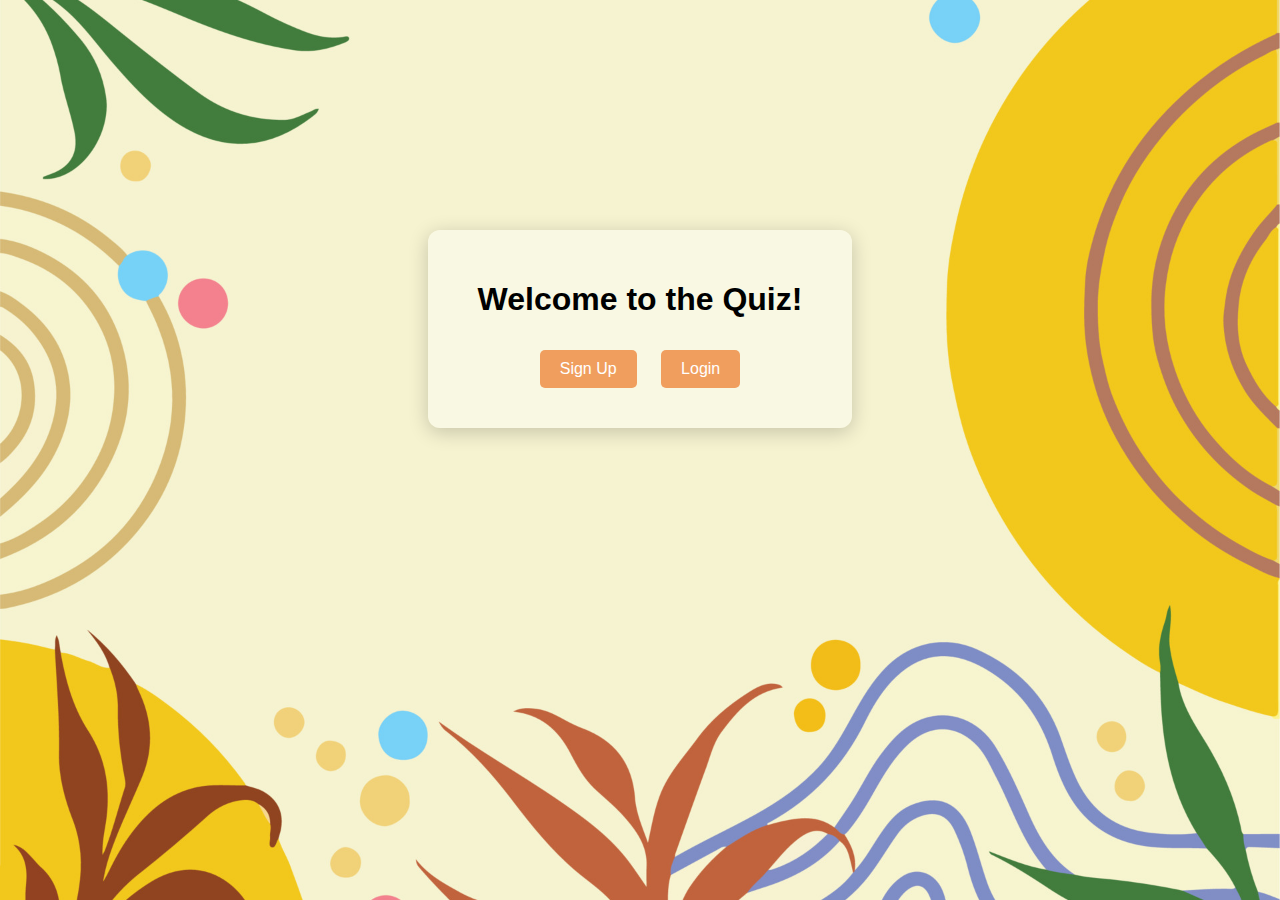
<file: index.html>
<!DOCTYPE html>
<html lang="en">
<head>
  <meta charset="UTF-8">
  <title>Quiz Website</title>
  <link rel="stylesheet" href="style.css">
</head>
<body id="home-page">
  <div class="home-content">
    <h1>Welcome to the Quiz!</h1>
    <a href="signup.html" class="btn">Sign Up</a>
    <a href="login.html" class="btn">Login</a>
  </div>
</body>
</html>
</file>
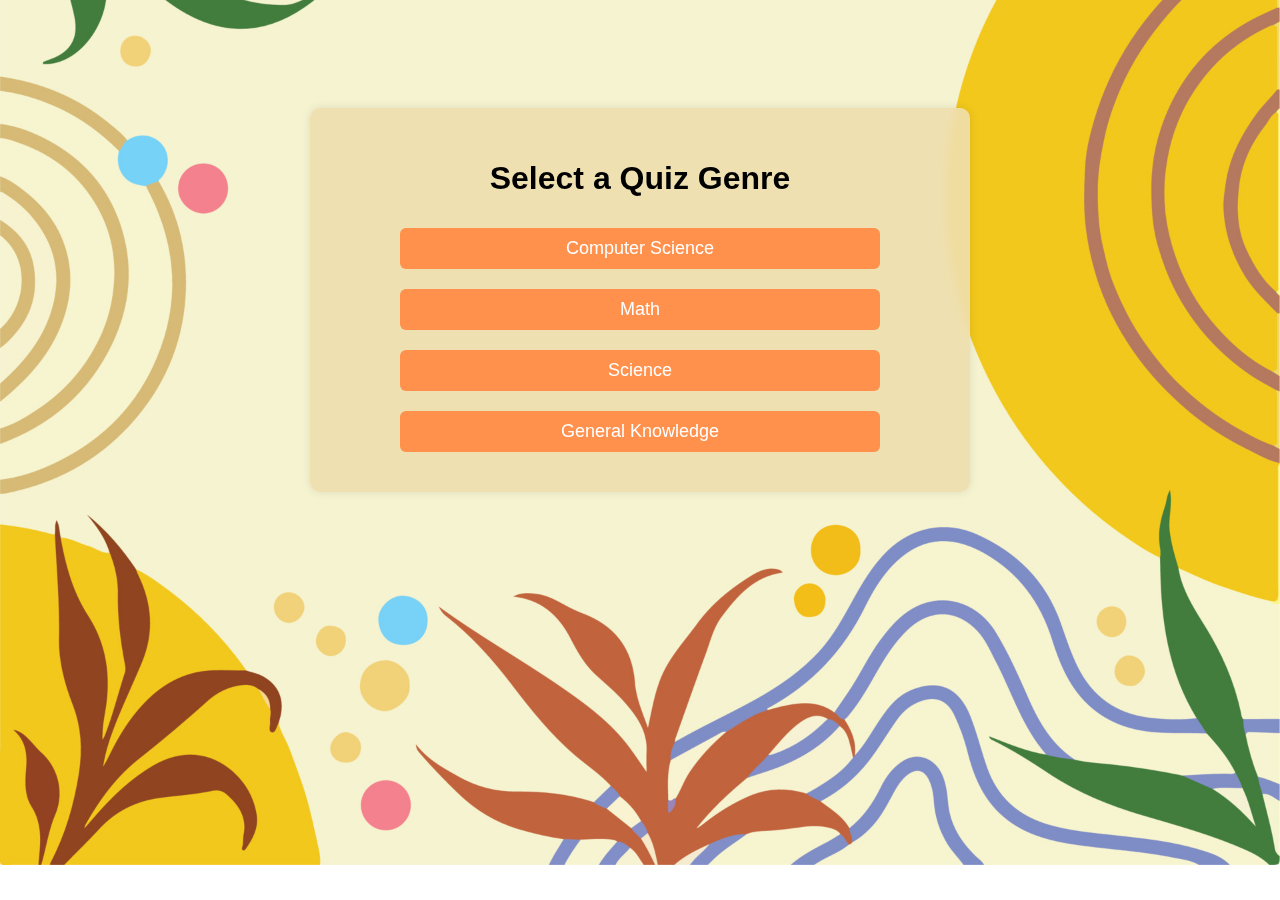
<file: genre.html>
<!DOCTYPE html>
<html lang="en">
<head>
  <meta charset="UTF-8">
  <title>Select Genre</title>
  <link rel="stylesheet" href="style.css">
</head>
<body id="genre-page">
  <div class="genre-container">
    <h1>Select a Quiz Genre</h1>
    <button onclick="selectGenre('computerscience')">Computer Science</button>
    <button onclick="selectGenre('math')">Math</button>
    <button onclick="selectGenre('science')">Science</button>
    <button onclick="selectGenre('gk')">General Knowledge</button>
  </div>

<script>
  function selectGenre(genre) {
  localStorage.setItem("selectedGenre", genre);
  window.location.href = "quiz.html";
}
</script>

</body>
</html>
</file>
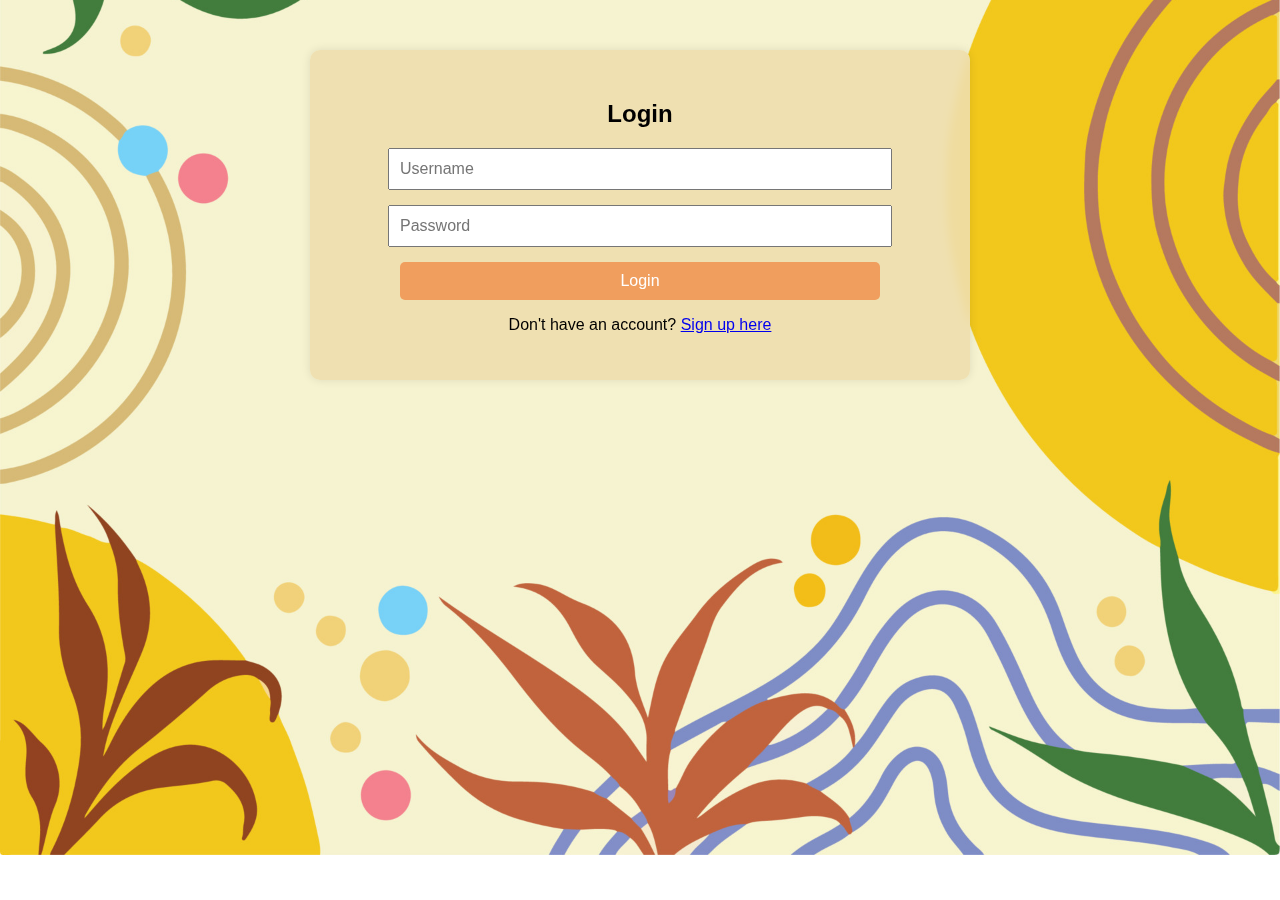
<file: login.html>
<!DOCTYPE html>
<html lang="en">
<head>
  <meta charset="UTF-8">
  <title>Login</title>
  <link rel="stylesheet" href="style.css">
</head>
<body>
  <div class="container center">
    <h2>Login</h2>
    <input type="text" id="login-username" placeholder="Username" required>
    <input type="password" id="login-password" placeholder="Password" required>
    <button onclick="login()">Login</button>
    <p>Don't have an account? <a href="signup.html">Sign up here</a></p>
  </div>
  <script src="auth.js"></script>
</body>
</html>
</file>
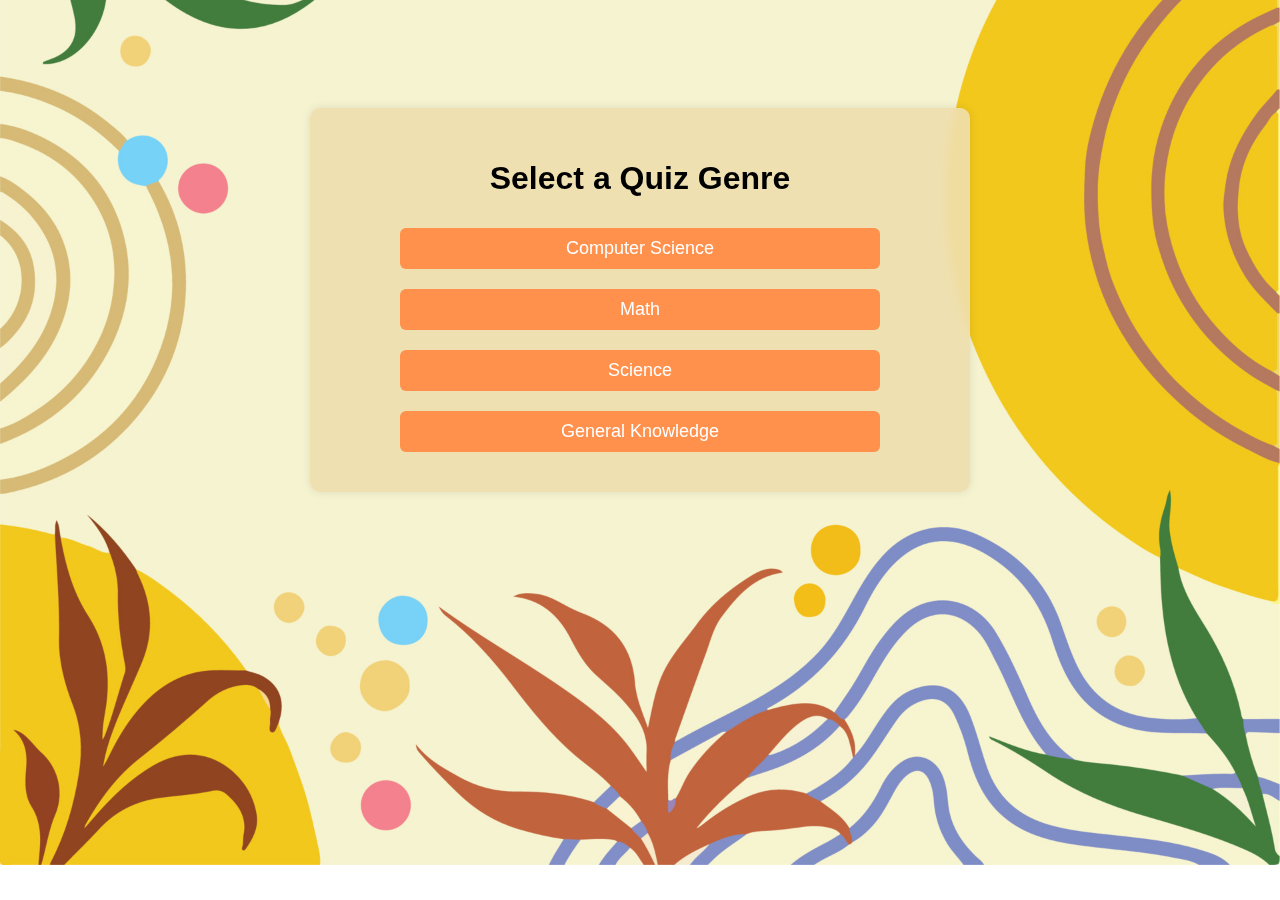
<file: quiz.html>
<!DOCTYPE html>
<html lang="en">
<head>
  <meta charset="UTF-8">
  <title>Quiz</title>
  <link rel="stylesheet" href="style.css">
</head>
<body>
  <div class="container">
    <div class="info-bar">
      <span id="timer">Time Left: 60s</span>
    </div>
    
    <h2 id="question">Loading...</h2>
    <div id="options"></div>

    <div class="navigation">
      <button id="backBtn">Back</button>
      <button id="nextBtn">Next</button>
    </div>
  </div>

  <!-- Use type="module" to enable import/export -->
  <script type="module" src="script.js"></script>
 
</body>
</html>
</file>
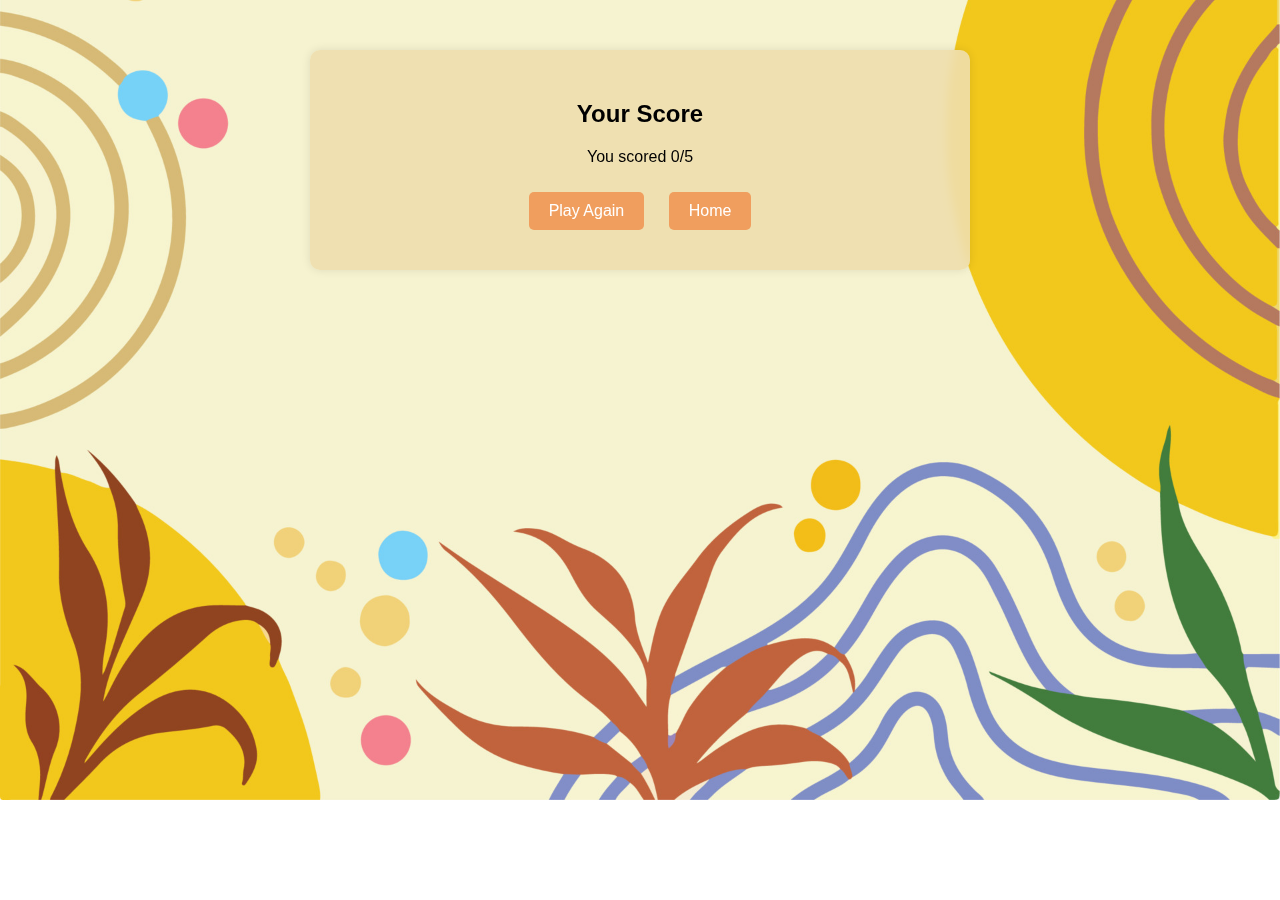
<file: result.html>
<!DOCTYPE html>
<html lang="en">
<head>
  <meta charset="UTF-8">
  <title>Result</title>
  <link rel="stylesheet" href="style.css">
</head>
<body>
  <div class="container center">
    <h2>Your Score</h2>
    <p id="scoreDisplay"></p>
    <a href="quiz.html" class="btn">Play Again</a>
    <a href="index.html" class="btn">Home</a>
  </div>
  <script>
    const score = localStorage.getItem("score") || 0;
    document.getElementById("scoreDisplay").innerText = `You scored ${score}/5`;
  </script>
</body>
</html>
</file>
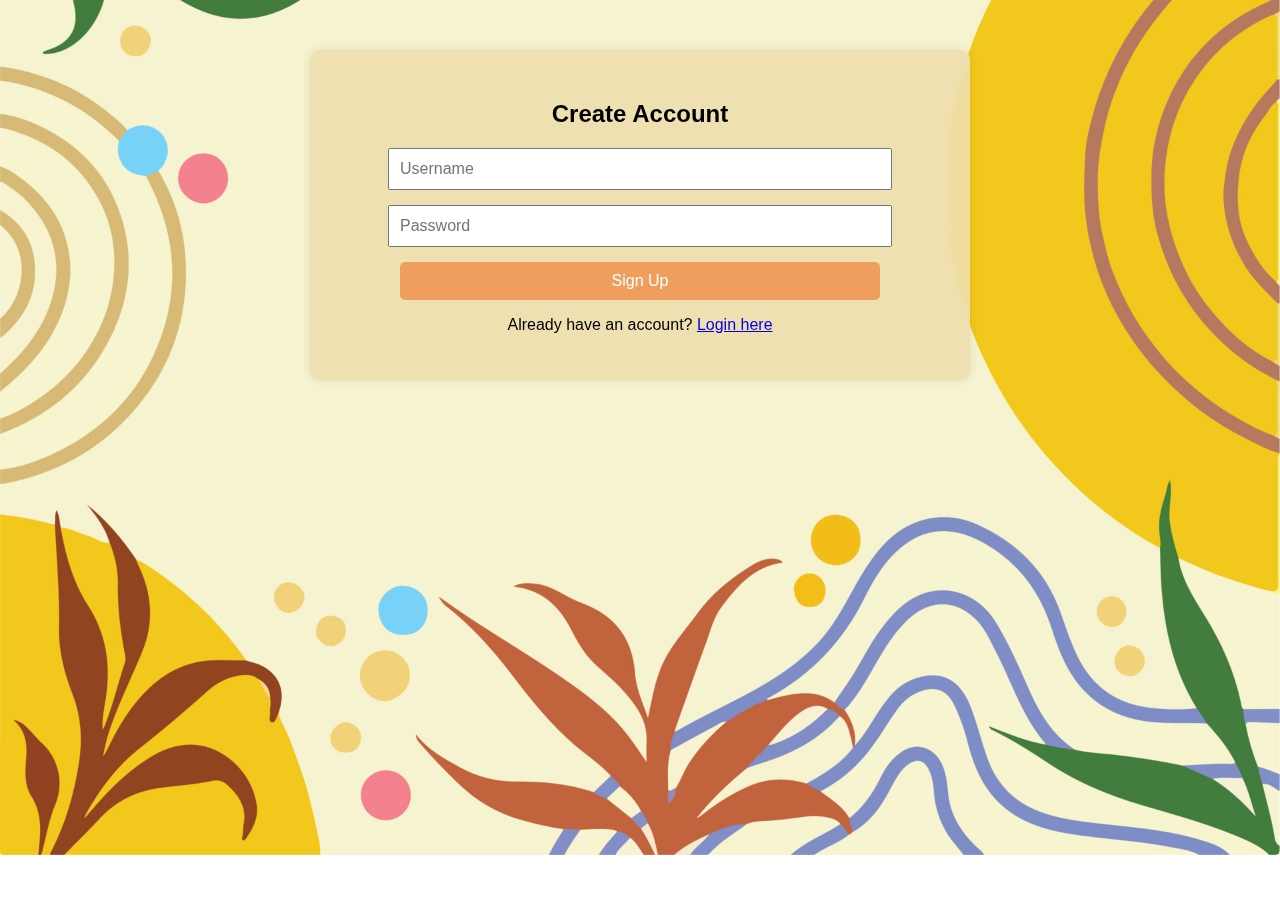
<file: signup.html>
<!DOCTYPE html>
<html lang="en">
<head>
  <meta charset="UTF-8">
  <title>Sign Up</title>
  <link rel="stylesheet" href="style.css">
</head>
<body>
  <div class="container center">
    <h2>Create Account</h2>
    <input type="text" id="signup-username" placeholder="Username" required>
    <input type="password" id="signup-password" placeholder="Password" required>
    <button onclick="signup()">Sign Up</button>
    <p>Already have an account? <a href="login.html">Login here</a></p>
  </div>
  <script src="auth.js"></script>
</body>
</html>
</file>
<file: style.css>
body {
  font-family: Arial, sans-serif;
  background-image: url('img1.jpg'); /* path to your image */
  background-size: cover;
  background-position: center;
  background-repeat: no-repeat;
  margin: 0;
  padding: 0;
}

/* Set background image and positioning for home page */
#home-page {
  background-image: url("img1.jpg"); /* <-- Update path if needed */
  background-size: cover;
  background-position: center;
  background-repeat: no-repeat;
  height: 50vh;
  display: flex;
  justify-content: center;
  align-items: flex-start; /* Use top-start and manually control spacing */
  padding-top: 230px;      /*Adjust to position between patterns*/
}

/* Centered and styled content block */
.home-content {
  background-color: rgba(255, 255, 255, 0.4);
  padding: 30px 50px;
  border-radius: 12px;
  text-align: center;
  box-shadow: 0 4px 20px rgba(0,0,0,0.2);
}

/* Button styling */
.btn {
  display: inline-block;
  margin: 10px;
  padding: 10px 25px;
  font-size: 16px;
  background-color: #ff914d;
  color: white;
  text-decoration: none;
  border-radius: 8px;
  transition: background-color 0.3s ease;
}

.btn:hover {
  background-color: #ff751a;
}

#genre-page {
  background: url("img1.jpg") no-repeat center center;
  background-size: cover;
  height: 50vh;
  display: flex;
  align-items: center;
  justify-content: center;
}

.genre-container {
  background-color: rgba(238, 222, 173, 0.9);
  max-width: 600px;
  margin-top: 150px;
  padding: 30px ;
  border-radius: 10px;
  text-align: center;
  box-shadow: 0 0 10px rgba(0,0,0,0.1);
  background: rgba(238, 222, 173, 0.9); /* Soft white background */
  backdrop-filter: blur(4px); /* Optional: adds subtle blur */
}

.genre-container button {
  display: inline-block;
  margin: 10px;
  padding: 10px 30px;
  font-size: 18px;
  background-color: #ff914d;
  color: white;
  text-decoration: none;
  border: none;
  border-radius: 6px;
  transition: background-color 0.3s ease;
  cursor: pointer;
}

.genre-container button:hover {
  background-color: #ff751a;
}

.container {
  max-width: 600px;
  margin: 50px auto;
  padding: 30px;
  border-radius: 10px;
  text-align: center;
  box-shadow: 0 0 10px rgba(0,0,0,0.1);
  background: rgba(238, 222, 173, 0.9); /* Soft white background */
  backdrop-filter: blur(4px); /* Optional: adds subtle blur */
}

input, button {
  display: block;
  width: 80%;
  padding: 10px;
  margin: 15px auto;
  font-size: 16px;
  color: #476f95; /* Option text color */
}

.btn, button {
  padding: 10px 20px;
  background-color: #f09e5e; /* New button color */
  color: white;
  text-decoration: none;
  border-radius: 5px;
  border: none;
  cursor: pointer;
}

.btn:hover, button:hover {
  background-color: #f2901f; /* New hover color */
}

#questionBox,
.question-block {
  background-color: #f1ddbf;
  padding: 20px;
  border-radius: 8px;
  transition: transform 0.2s ease, box-shadow 0.2s ease;
  box-shadow: 0 2px 4px rgba(0, 0, 0, 0.1);
}

#questionBox:hover,
.question-block:hover {
  transform: scale(1.05); /* Grows by 5% */
  box-shadow: 0 4px 12px rgba(0, 0, 0, 0.2);
}

#question {
  color: #003f5c; /* Question text color */
  font-weight: bold;
  margin-bottom: 20px;
}

#options button {
  margin: 10px 0;
  width: 100%;
  padding: 12px;
  font-size: 16px;
  background-color: #fff4e9; /* Light option background (optional) */
  color: #476f95;
  border: 1px solid #f09e5e;
  border-radius: 8px;
  cursor: pointer;
  transition: transform 0.2s ease, box-shadow 0.2s ease;
}

#options button:hover {
  transform: scale(1.05);
  box-shadow: 0 4px 12px rgba(0, 0, 0, 0.15);
  background-color: #fde1c1; /* Slight hover effect */
  border-color: #f2901f;
}

.info-bar {
  display: flex;
  justify-content: space-between;
  margin-bottom: 20px;
  font-weight: bold;
  color: #003f5c;
}

.navigation {
  display: flex;
  justify-content: space-between;
  margin-top: 30px;
}

.navigation button {
  width: 120px;
}

.option-btn {
  background-color: #fff4e9;
  border: 1px solid #f09e5e;
  color: #476f95;
  padding: 10px;
  margin: 10px 0;
  width: 100%;
  font-size: 16px;
  cursor: pointer;
}

.option-btn:hover {
  background-color: #fde1c1;
}

.option-btn.selected {
  background-color: #f09e5e;
  color: white;
  font-weight: bold;
}

.selected-option {
  background-color: #f09e5e !important;
  color: #fff !important;
  font-weight: bold;
  border: 2px solid #f2901f;
  transform: scale(1.03);
}
</file>
